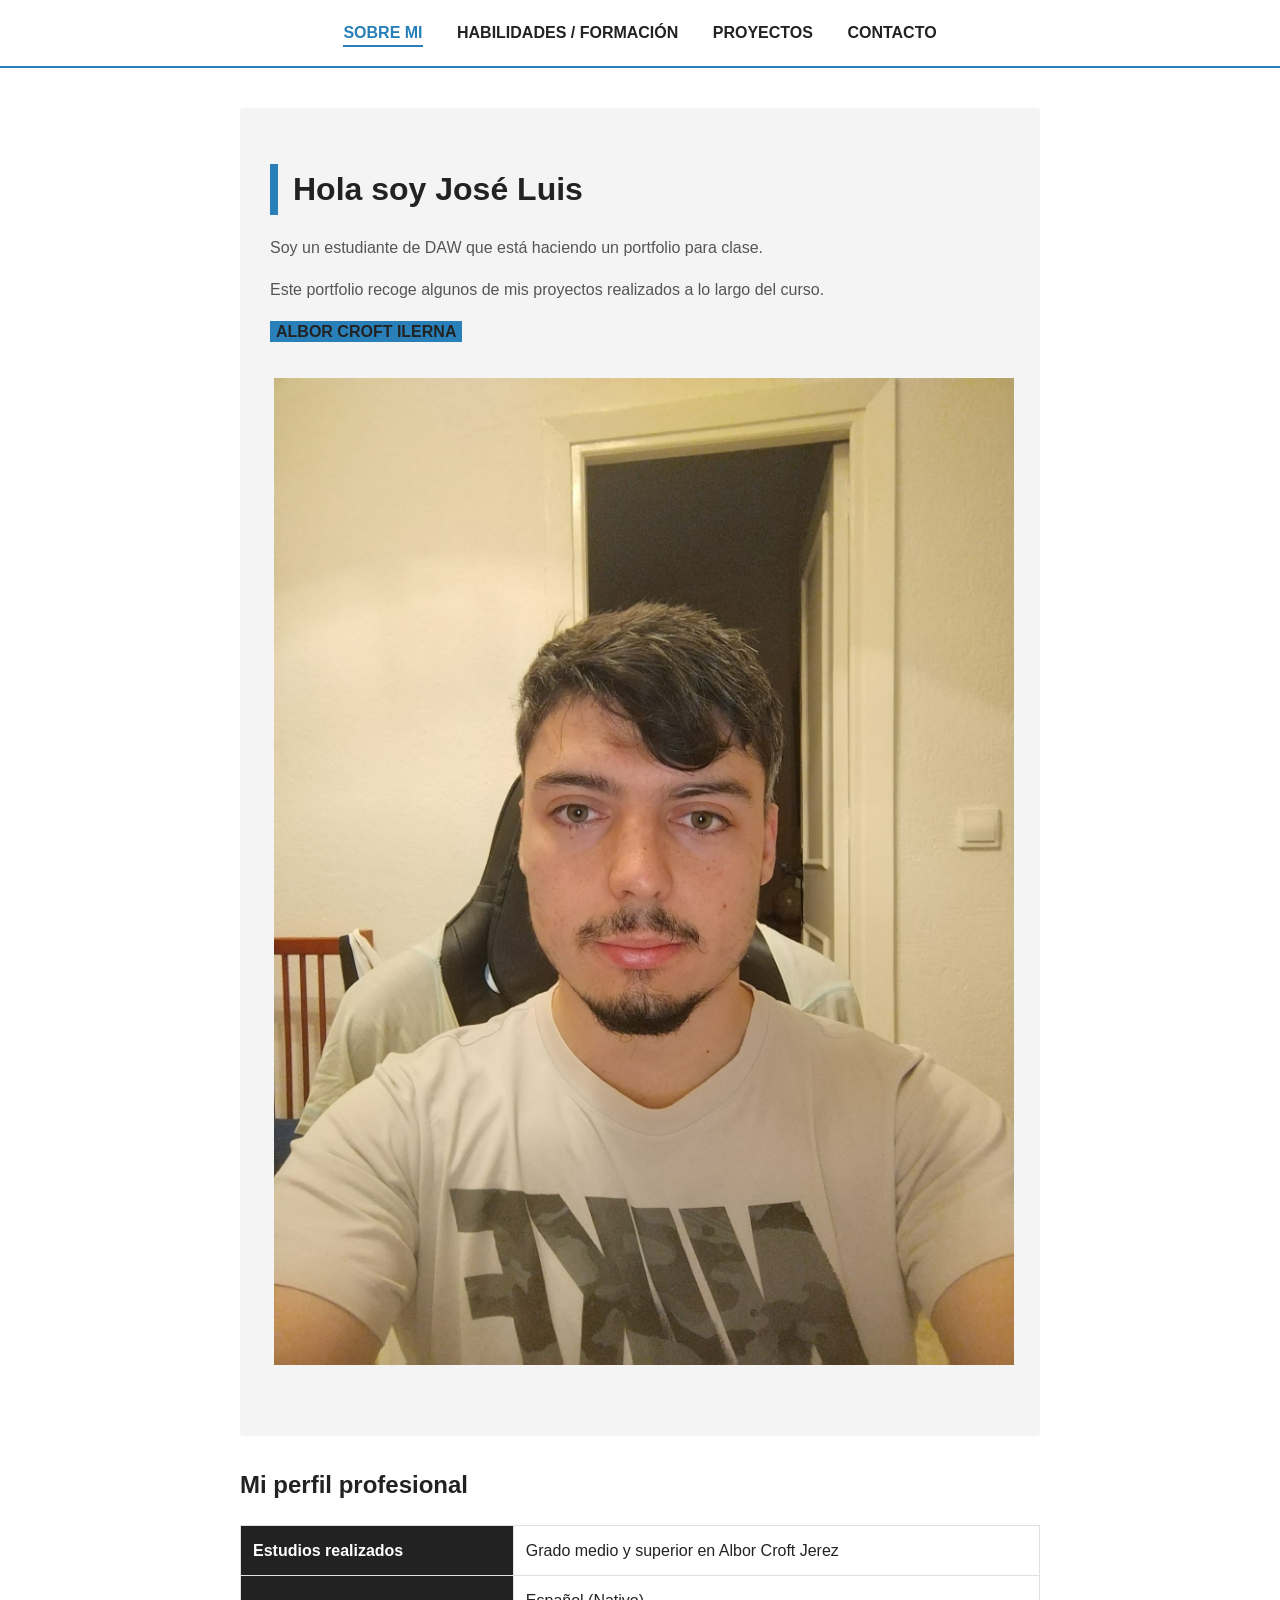
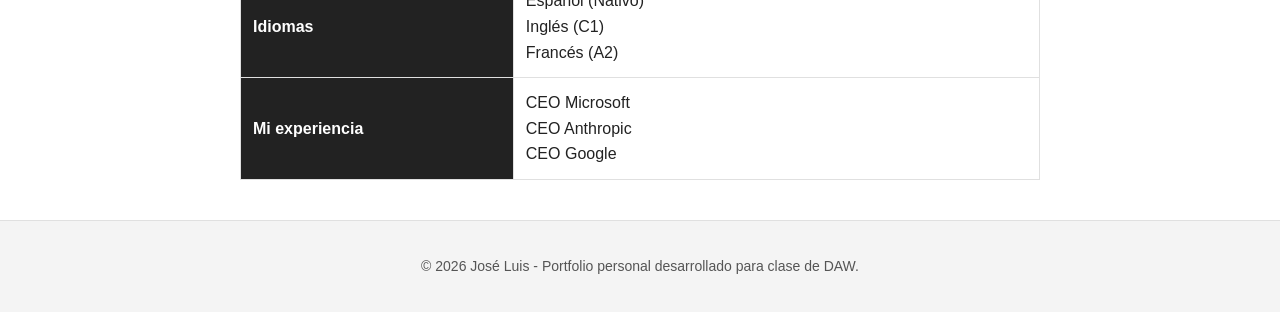
<file: aboutme.html>
<!DOCTYPE html>
<html lang="en">
<head>
    <meta charset="UTF-8">
    <meta name="viewport" content="width=device-width, initial-scale=1.0">
    <title>Sobre mi</title>
    <link rel="stylesheet" href="estilos.css">
</head>
<body>

    <header>
        <nav>
            <ul>
                <li><a href="aboutme.html" class="activo">Sobre mi</a></li>
                <li><a href="skills.html">Habilidades / Formación</a></li>
                <li><a href="proyectos.html">Proyectos</a></li>
                <li><a href="contacto.html">Contacto</a></li>
            </ul>
        </nav>
    </header>

    <main>
        <section id="perfilDestacado">
            <h1>Hola soy José Luis</h1>
            <p>Soy un estudiante de DAW que está haciendo un portfolio para clase.</p>
            <p>Este portfolio recoge algunos de mis proyectos realizados a lo largo del curso.</p>
            <p><a href="https://www.ilerna.es/">Albor Croft Ilerna</a></p>

            <figure>
                <img src="img/joseluis.jpg" alt="Fotito">
            </figure>
        </section>

        <section>
            <h2>Mi perfil profesional</h2>
            <table>
                <tr>
                    <th>Estudios realizados</th>
                    <td>Grado medio y superior en Albor Croft Jerez</td>
                </tr>
                <tr>
                    <th>Idiomas</th>
                    <td>Español (Nativo)
                    <br>
                    Inglés (C1)
                    <br>
                    Francés (A2)
                    </td>
                </tr>
                <tr>
                    <th>Mi experiencia</th>
                    <td>CEO Microsoft
                    <br>
                    CEO Anthropic
                    <br>
                    CEO Google
                    </td>
                </tr>
            </table>
        </section>
    </main>

    <footer>
        <p>© 2026 José Luis - Portfolio personal desarrollado para clase de DAW.</p>
    </footer>
</body>
</html>
</file>
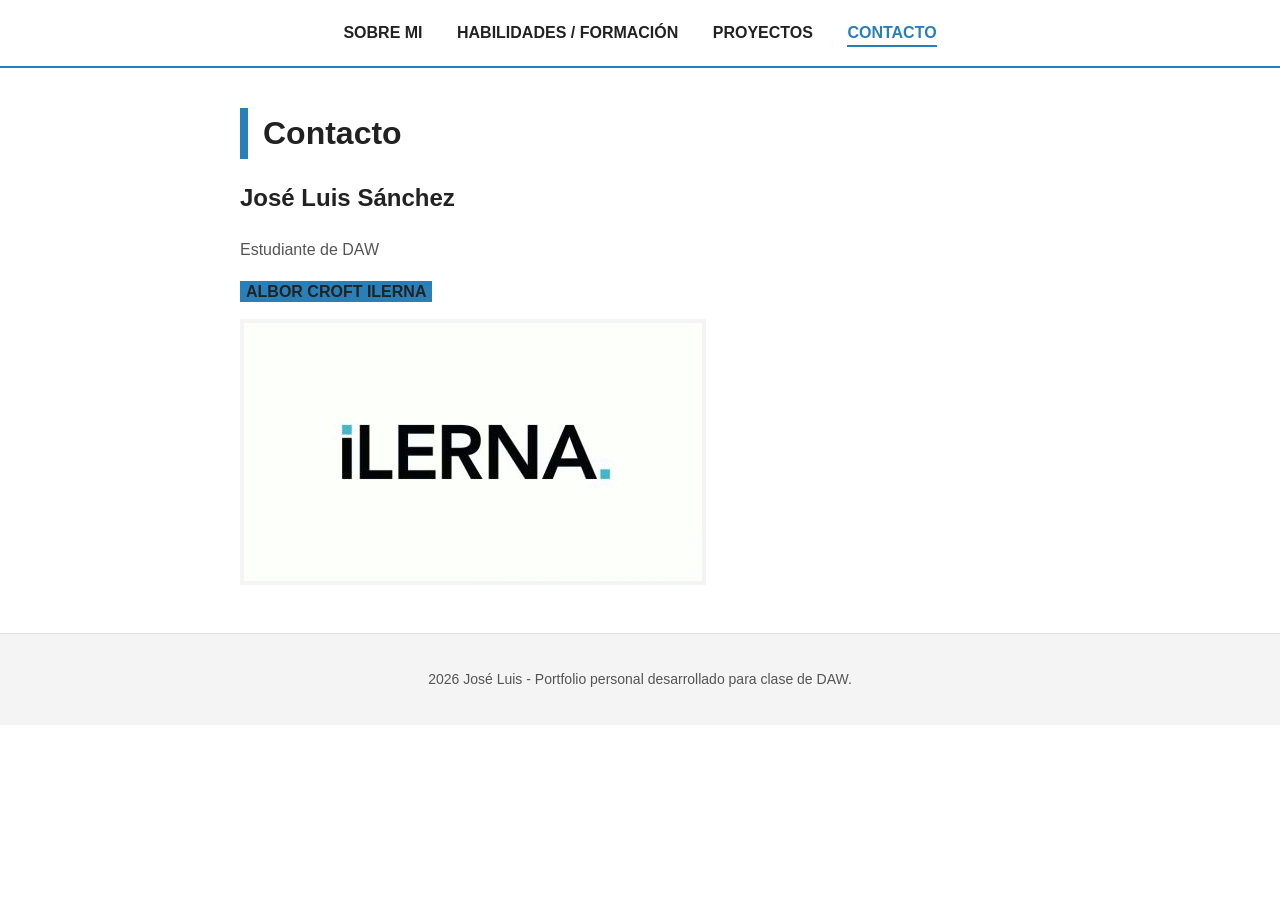
<file: contacto.html>
<!DOCTYPE html>
<html lang="en">
<head>
    <meta charset="UTF-8">
    <meta name="viewport" content="width=device-width, initial-scale=1.0">
    <title>Contacto</title>
    <link rel="stylesheet" href="estilos.css">
</head>
<body>

    <header>
        <nav>
            <ul>
                <li><a href="aboutme.html">Sobre mi</a></li>
                <li><a href="skills.html">Habilidades / Formación</a></li>
                <li><a href="proyectos.html">Proyectos</a></li>
                <li><a href="contacto.html" class="activo">Contacto</a></li>
            </ul>
        </nav>
    </header>

    <main>
        <section>
            <h1>Contacto</h1>
            <h2>José Luis Sánchez</h2>
            <p>Estudiante de DAW</p>
            <p><a href="https://www.ilerna.es/">Albor Croft Ilerna</a></p>
            <img src="img/ilerna.jpg" alt="Logo de Claude">
        </section>
    </main>

    <footer>
        <p>2026 José Luis - Portfolio personal desarrollado para clase de DAW.</p>
    </footer>

</body>
</html>
</file>
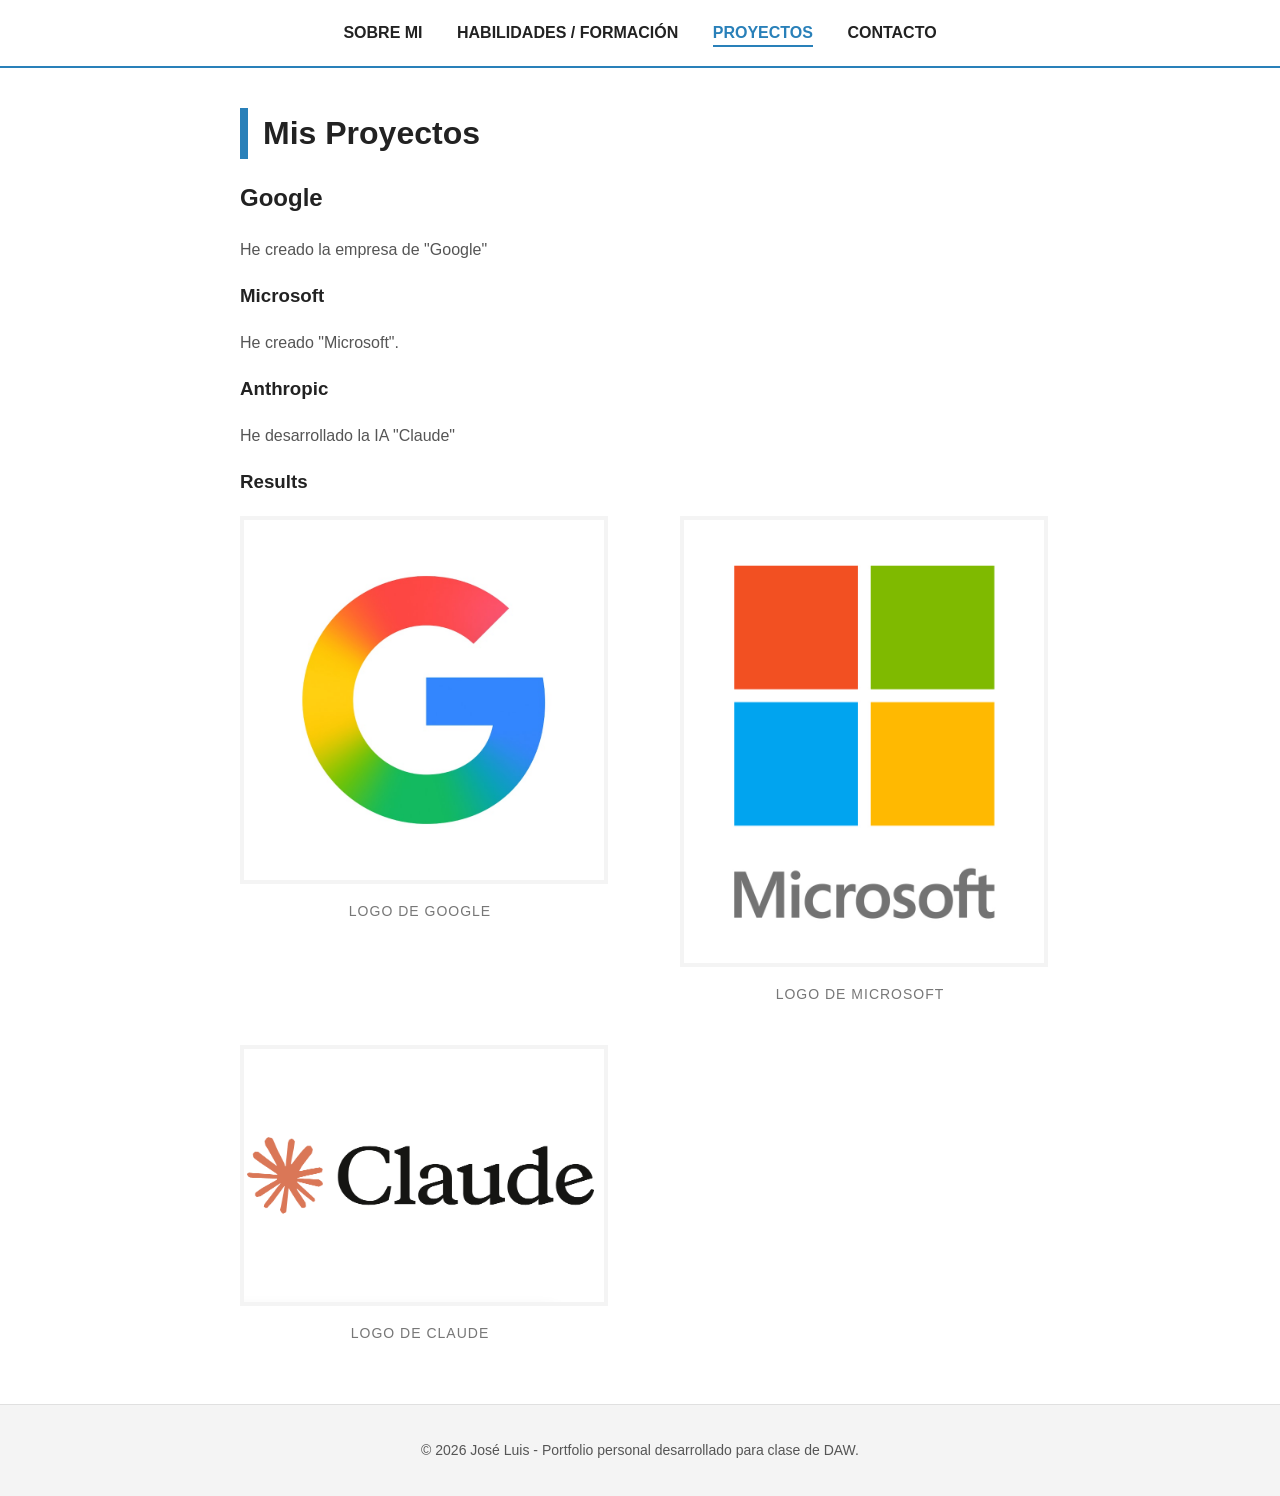
<file: proyectos.html>
<!DOCTYPE html>
<html lang="en">
<head>
    <meta charset="UTF-8">
    <meta name="viewport" content="width=device-width, initial-scale=1.0">
    <title>Proyectos</title>
    <link rel="stylesheet" href="estilos.css">
</head>
<body>

    <header>
        <nav>
            <ul>
                <li><a href="aboutme.html">Sobre mi</a></li>
                <li><a href="skills.html">Habilidades / Formación</a></li>
                <li><a href="proyectos.html" class="activo">Proyectos</a></li>
                <li><a href="contacto.html">Contacto</a></li>
            </ul>
        </nav>
    </header>

    <main>
        <section>
            <h1>Mis Proyectos</h1>

            <h2>Google</h2>
            <p>He creado la empresa de "Google"</p>

            <h3>Microsoft</h3>
            <p>He creado "Microsoft".</p>

            <h3>Anthropic</h3>
            <p>He desarrollado la IA "Claude"</p>

            <h3>Results</h3>
        </section>

        <section class="fotos">
            <figure>
                <img src="img/google.jpg" alt="Logo de Google">
                <figcaption>Logo de Google</figcaption>
            </figure>
            <figure>
                <img src="img/Microsoft-Logo-HD.jpg" alt="Logo de Microsoft">
                <figcaption>Logo de Microsoft</figcaption>
            </figure>
            <figure>
                <img src="img/Claude.jpg" alt="Logo de Claude">
                <figcaption>Logo de Claude</figcaption>
            </figure>
        </section>
    </main>

    <footer>
        <p>© 2026 José Luis - Portfolio personal desarrollado para clase de DAW.</p>
    </footer>
</body>
</html>
</file>
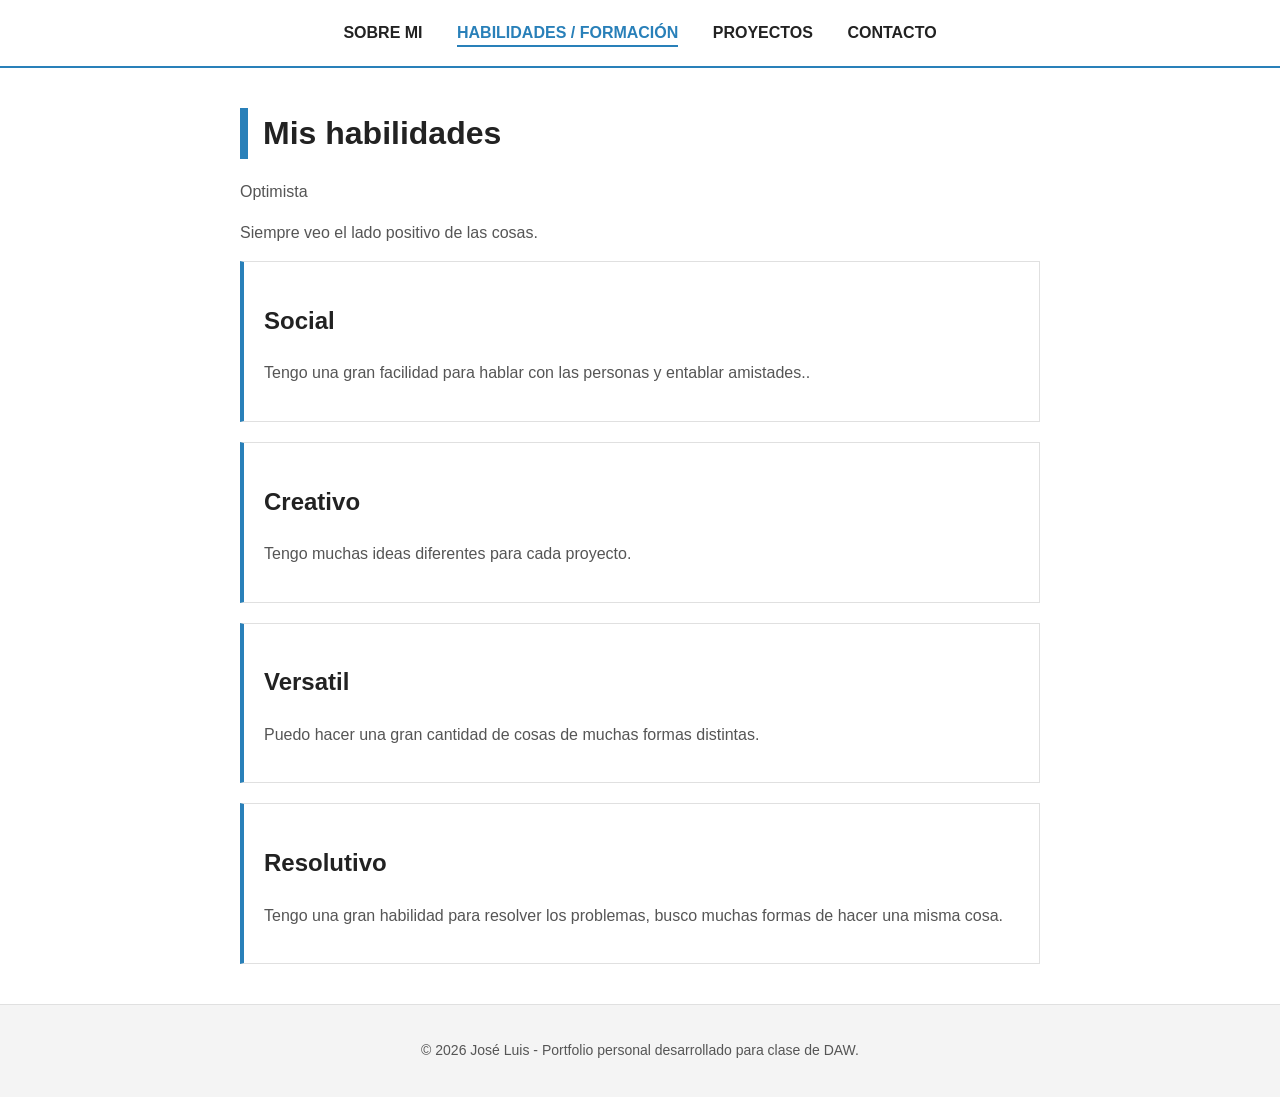
<file: skills.html>
<!DOCTYPE html>
<html lang="en">
<head>
    <meta charset="UTF-8">
    <meta name="viewport" content="width=device-width, initial-scale=1.0">
    <title>Habilidades</title>
    <link rel="stylesheet" href="estilos.css">
</head>
<body>

    <header>
        <nav>
            <ul>
                <li><a href="aboutme.html">Sobre mi</a></li>
                <li><a href="skills.html" class="activo">Habilidades / Formación</a></li>
                <li><a href="proyectos.html">Proyectos</a></li>
                <li><a href="contacto.html">Contacto</a></li>
            </ul>
        </nav>
    </header>

    <main>
        <section>
            <h1>Mis habilidades</h1>
            <p>Optimista</p>
            <p>Siempre veo el lado positivo de las cosas.</p>

            <article class="tarjetaHabilidad">
                <h2>Social</h2>
                <p>Tengo una gran facilidad para hablar con las personas y entablar amistades..</p>
            </article>

            <article class="tarjetaHabilidad">
                <h2>Creativo</h2>
                <p>Tengo muchas ideas diferentes para cada proyecto.</p>
            </article>

            <article class="tarjetaHabilidad">
                <h2>Versatil</h2>
                <p>Puedo hacer una gran cantidad de cosas de muchas formas distintas.</p>
            </article>

            <article class="tarjetaHabilidad">
                <h2>Resolutivo</h2>
                <p>Tengo una gran habilidad para resolver los problemas, busco muchas formas de hacer una misma cosa.</p>
            </article>
        </section>
    </main>

    <footer>
        <p>© 2026 José Luis - Portfolio personal desarrollado para clase de DAW.</p>
    </footer>
</body>
</html>
</file>
<file: estilos.css>
/* Guía de estilo */

/* - Fondo: #ffffff (Blanco)
   - Texto principal: #222222 (Gris oscuro)
   - Color de acento: #2980b9 (Azul elegante)
   - Fondos y tablas: #f4f4f4 (Gris claro) */

body {
    font-family: Arial, sans-serif;
    background-color: #ffffff;
    color: #222222;
    margin: 0;
    padding: 0;
    line-height: 1.6;
}

/* Parte del header */

header {
    background-color: #ffffff;
    border-bottom: 2px solid #2980b9;
    padding: 20px 0;
}

/* Selector descendiente */

header nav ul {
    list-style: none;
    text-align: center;
    margin: 0;
    padding: 0;
}

/* Selector hijo directo */

header nav ul > li {
    display: inline;
    margin: 0 15px;
}

/* Selector agrupado para los enlaces */

header nav ul li a,
main p a {
    color: #222222;
    text-decoration: none;
    font-weight: bold;
    font-size: 16px;
    text-transform: uppercase;
}

header nav ul li a:hover {
    color: #2980b9;
}

/* Parte del main */

main {
    max-width: 800px;
    margin: 40px auto;
    padding: 0 20px;
}

/* Selector agrupado para títulos principales */

h1, h2, h3 {
    color: #222222;
    font-weight: bold;
}

h1 {
    font-size: 32px;
    border-left: 8px solid #2980b9;
    padding-left: 15px;
    margin-bottom: 20px;
}

p {
    color: #555555;
    margin-bottom: 15px;
}

/* Selectores de atributo */

a[href^="https"] {
    background-color: #2980b9;
    color: #222222;
    padding: 2px 6px;
    text-decoration: none;
    font-weight: bold;
}

/* Selector por ID */

#perfilDestacado {
    background-color: #f4f4f4;
    padding: 30px;
    border-radius: 4px;
    margin-bottom: 30px;
}

/* Selector por clase */

.tarjetaHabilidad {
    background-color: #ffffff;
    border: 1px solid #e0e0e0;
    padding: 20px;
    margin-bottom: 20px;
    border-left: 4px solid #2980b9;
}

.fotos {
    display: flex;
    flex-wrap: wrap;
    gap: 20px;
    justify-content: space-between;
}

.fotos figure {
    width: 45%;
    margin: 0 0 20px 0;
}

/* Imágenes y tablas */

table {
    width: 100%;
    border-collapse: collapse;
    margin-top: 20px;
}

th, td {
    border: 1px solid #e0e0e0;
    padding: 12px;
    text-align: left;
}

th {
    background-color: #222222;
    color: #ffffff;
}

figure {
    margin: 30px 0;
    text-align: center;
}

img {
    max-width: 100%;
    height: auto;
    border: 4px solid #f4f4f4;
}

figcaption {
    font-size: 14px;
    color: #777777;
    margin-top: 8px;
    text-transform: uppercase;
    letter-spacing: 1px;
}

footer {
    text-align: center;
    padding: 20px;
    margin-top: 40px;
    border-top: 1px solid #e0e0e0;
    background-color: #f4f4f4;
    color: #777777;
    font-size: 14px;
}

/* Con ia */

header nav ul li a.activo {
    color: #2980b9;
    border-bottom: 2px solid #2980b9;
    padding-bottom: 4px;
}
</file>
